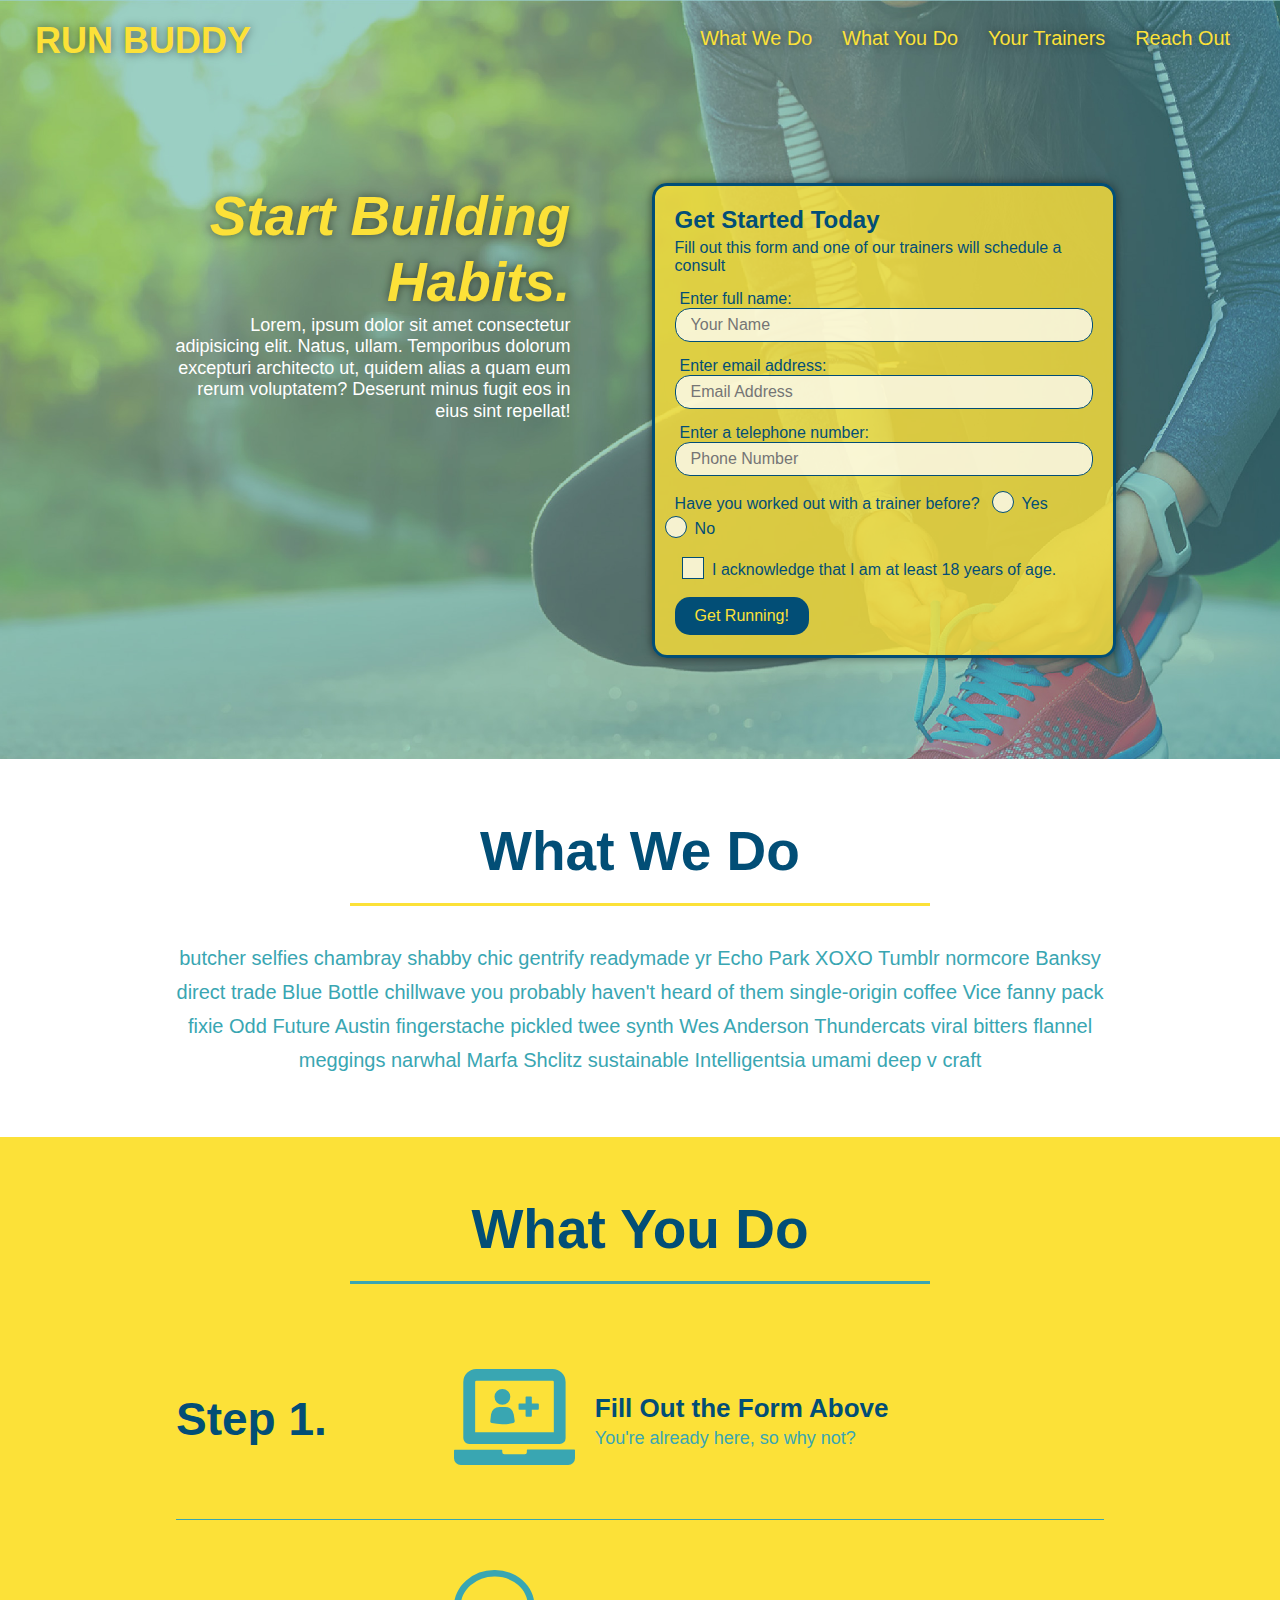
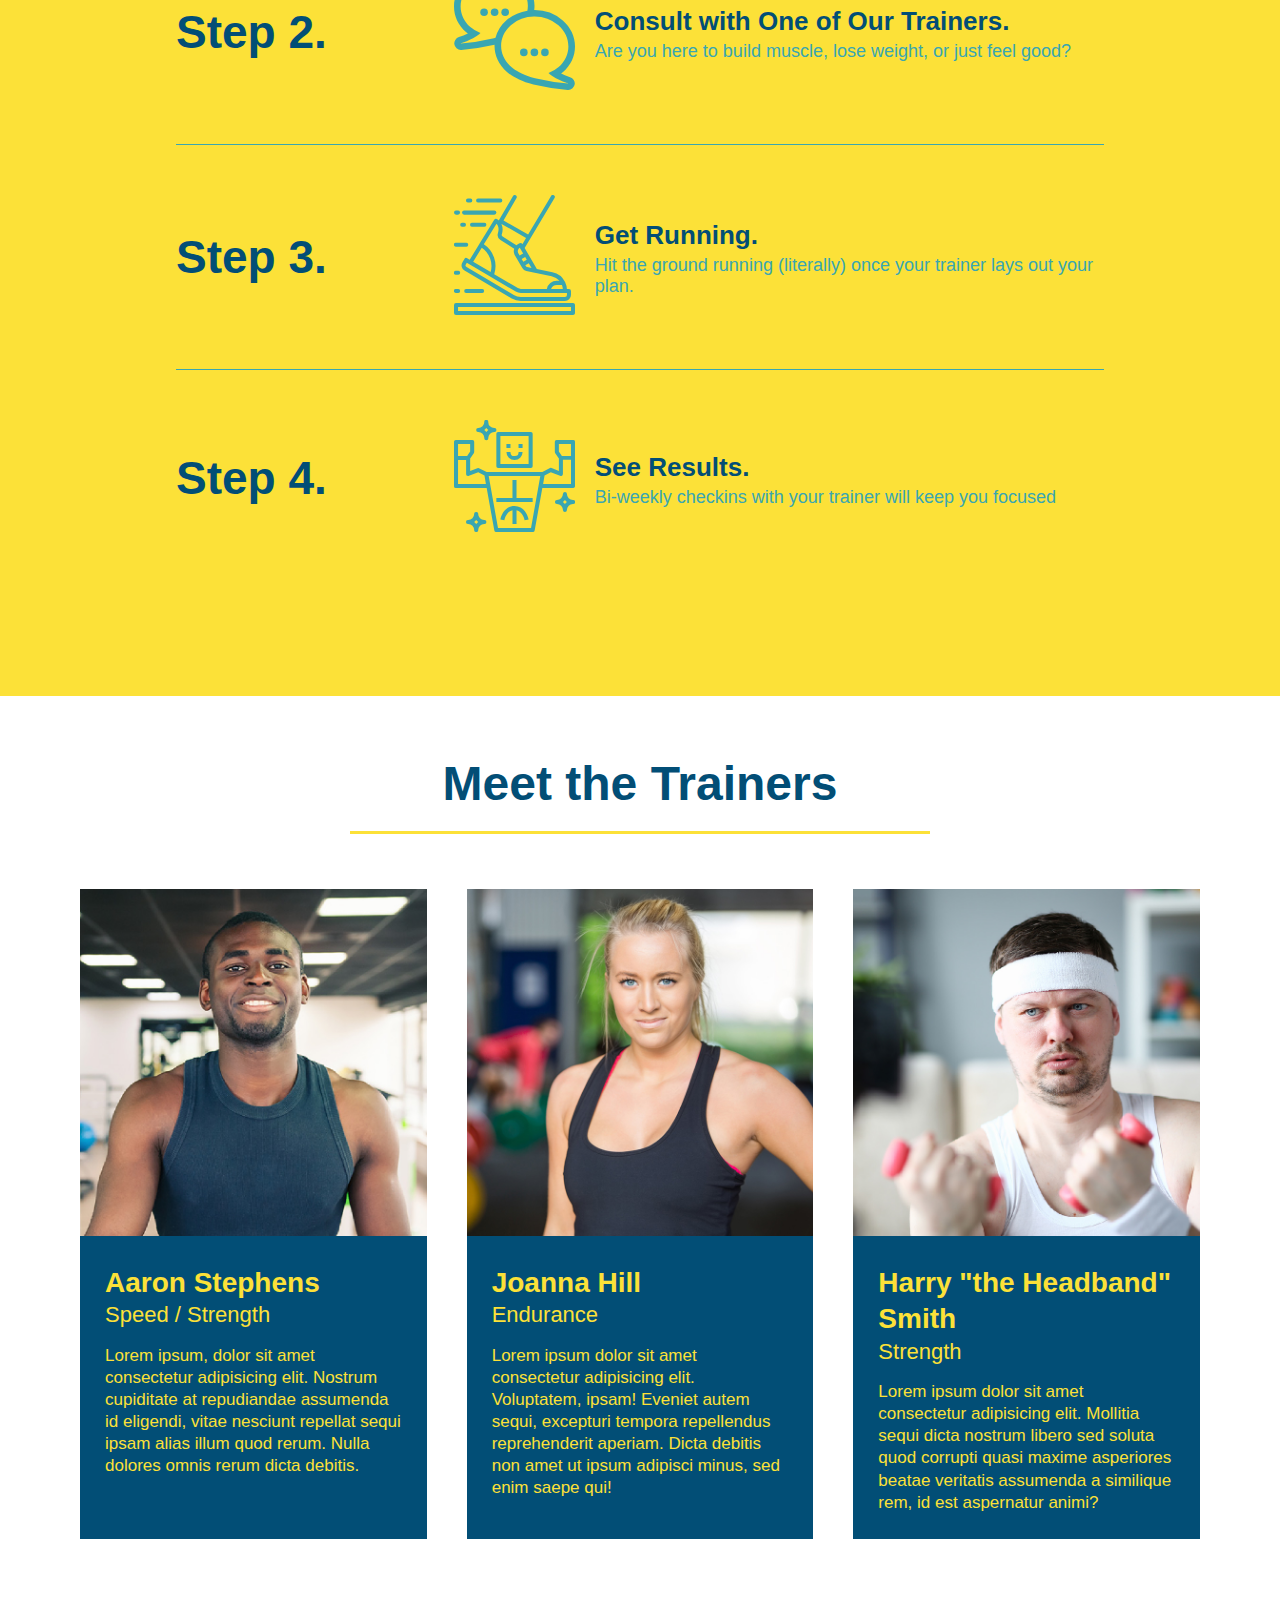
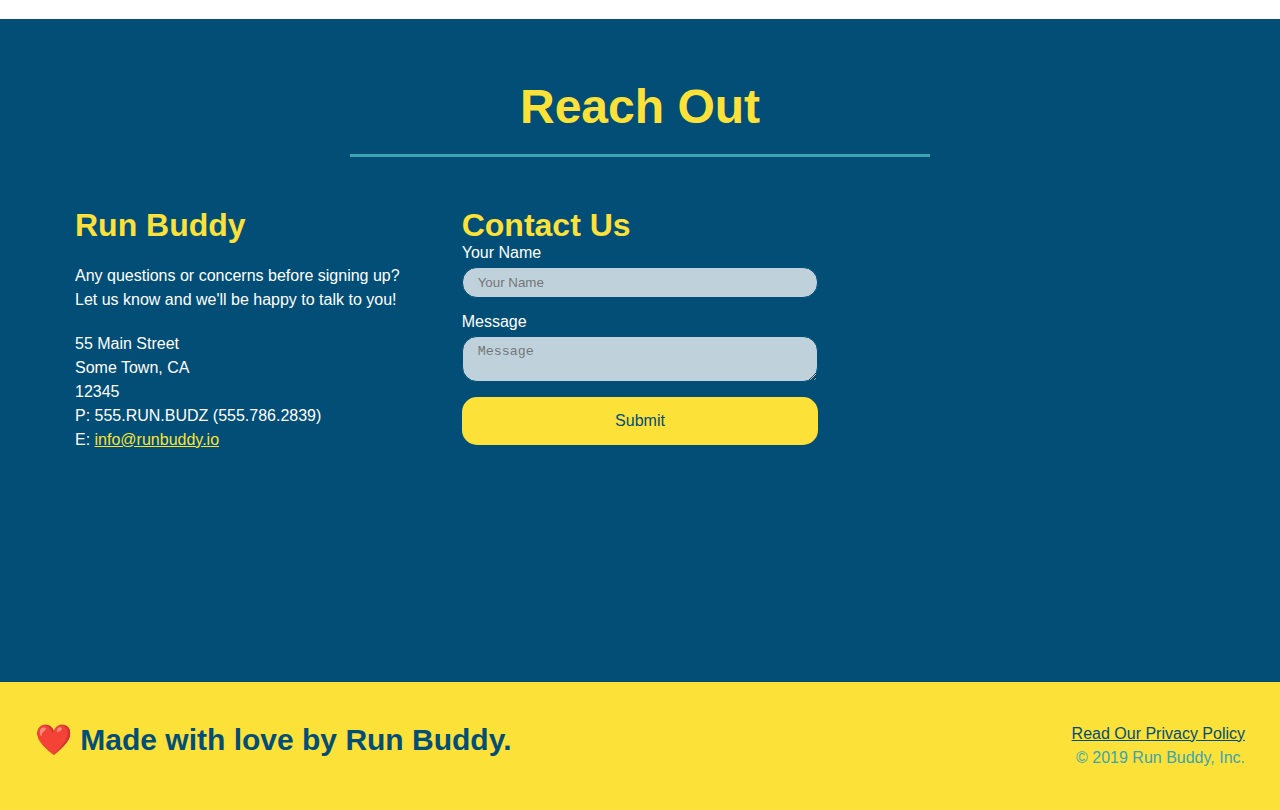
<file: index.html>
<!DOCTYPE html>
<html lang="e">
    <head>
        <meta charset="UTF-8" />
        <title>Run Buddy</title>
        <link rel="stylesheet" href="./assets/css/style.css" />
        <meta name="viewport" content="width=device-width, initial-scale=1.0" />
        
    </head>
    <body>

     <!-- navigation-->
      <header>
        <h1>
            <a href="/">RUN BUDDY</a>
        </h1>
        
        <nav><!-- Unordered list element -->
        <ul>
            <!-- List item element -->
            <li><!-- Anchor element -->
                <a href="#what-we-do">What We Do</a>
            </li>
            <li>
                <a href="#what-you-do">What You Do</a>
            </li>
            <li>
                <a href="#your-trainers">Your Trainers</a>
            </li>
            <li>
                <a href="#reach-out">Reach Out</a>
            </li>

        </ul>
        </nav>
      </header>     

      <!-- hero/jumbotron -->
       <section class="hero"> 
           <div class="hero-cta">
               <h2>Start Building Habits.</h2>
               <p>
                   Lorem, ipsum dolor sit amet consectetur adipisicing elit. Natus, ullam. Temporibus dolorum excepturi architecto ut, quidem alias a quam eum rerum voluptatem? Deserunt minus fugit eos in eius sint repellat!
               </p>
           </div> 
           <div class="hero-form">
               <h3>Get Started Today</h3>
               <p>Fill out this form and one of our trainers will schedule a consult</p>
             
            <!-- Add form element --> 
             <form>                 
                  <label for="name">Enter full name:</label>                
                  <input type="text" placeholder="Your Name" name="name" id="name" class="form-input" />
                  <label for="email">Enter email address:</label>
                  <input type="email" placeholder="Email Address" name="email" id="email" class="form-input" />
                  <label for="phone">Enter a telephone number:</label>
                  <input type="tel" placeholder="Phone Number" name="phone" id="phone" class="form-input" />   
                
                 <p>
                     Have you worked out with a trainer before?
                     <span class="radio-wrapper">
                      <input type="radio" name="trainer-confirm" id="trainer-yes" />
                      <label for="trainer-yes">Yes</label>
                     </span>
                     <span class="radio-wrapper">
                      <input type="radio" name="trainer-confirm" id="trainer-no" />
                      <label for="trainer-no">No</label>
                     </span>  
                 </p>
                 <p>
                    <span class="checkbox-wrapper">
                     <input type="checkbox" name="age-confirm" id="checkbox" />
                     <label for="checkbox">I acknowledge that I am at least 18 years of age.</label>
                    </span> 
                </p>

                 <button type="submit">
                     Get Running!   
                 </button>
             </form> 
           </div>         
       </section>
       <!-- end hero -->

       <!-- "what we do" section -->
        <section id="what-we-do" class="intro">
          <div class="flex-row">
            <h2 class="section-title primary-border">
                What We Do
            </h2>
          </div>
            <div class="flex-row">
             <p>
                butcher selfies chambray shabby chic gentrify readymade yr Echo Park XOXO Tumblr normcore Banksy direct trade Blue Bottle chillwave you probably haven't heard of them single-origin coffee Vice fanny pack fixie Odd Future Austin fingerstache pickled twee synth Wes Anderson Thundercats viral bitters flannel meggings narwhal Marfa Shclitz sustainable Intelligentsia umami deep v craft
             </p>
            </div>
          </div>
        </section>
        
        <!-- "what you do" section-->
        <section id="what-you-do" class="steps">
         <div class="flex-row">
           <h2 class="section-title secondary-border">
               What You Do
            </h2>
         </div>

           <div class="step">
            <h3>Step 1.</h3>
            <div class="step-info">
              <div class="step-img">  
               <!-- insert this img element-->
               <img src="./assets/images/step-1.svg" alt="" />
              </div>
              <div class="step-text">
               <h4>Fill Out the Form Above</h4>
               <p>You're already here, so why not?</p> 
              </div>              
           </div>
          </div>
         </div>

           <div class="step">
            <h3>Step 2.</h3>
            <div class="step-info">
              <div class="step-img">
               <!-- insert this img element-->
               <img src="./assets/images/step-2.svg" alt="" />
              </div>
               <div class="step-text">
                <h4>Consult with One of Our Trainers.</h4>
               <p>Are you here to build muscle, lose weight, or just feel good?</p>
               </div>
             </div>
           </div>
          </div>

           <div class="step">
             <h3>Step 3.</h3>
              <div class="step-info">
               <div class="step-img">
                 <!-- insert this img element-->
                 <img src="./assets/images/step-3.svg" alt="" />
              </div>
               <div class="step-text">
               <h4>Get Running.</h4>
               <p>Hit the ground running (literally) once your trainer lays out your plan.</p>  
              </div>
             </div>              
           </div>
          </div> 

           <div class="step">
              <h3>Step 4.</h3>
               <div class="step-info">
                <div class="step-img">
               <!-- insert this img element-->
               <img src="./assets/images/step-4.svg" alt="" />
               </div>
              <div class="step-text">
               <h4>See Results.</h4>
               <p>Bi-weekly checkins with your trainer will keep you focused</p>
            </div>
           </div>
          </div>
         </div> 
        </section>

       <!-- "meet the trainers" -->
        <section id="your-trainers">
           <h2 class="section-title primary-border">
               Meet the Trainers
           </h2>
            <div class="trainers">
             <article class="trainer">
                 <img src="./assets/images/trainer-1.jpg" alt="Aaron Stephens in his workout clothes, ready to pump iron" />
                 <div class="trainer-bio">
                     <h3 class="trainer-name">Aaron Stephens</h3>
                     <h4 class="trainer-role">Speed / Strength</h4>
                     <p>
                         Lorem ipsum, dolor sit amet consectetur adipisicing elit. Nostrum cupiditate at repudiandae assumenda id eligendi, vitae nesciunt repellat sequi ipsam alias illum quod rerum. Nulla dolores omnis rerum dicta debitis.
                     </p>
                 </div>
             </article>

             <!-- second trainer bio -->
             <article class="trainer">
                <img src="./assets/images/trainer-2.jpg" alt="Joanna Gill cooling off after a workout" />
                 <div class="trainer-bio">
                     <h3 class="trainer-name">Joanna Hill</h3>
                     <h4 class="trainer-role">Endurance</h4>
                     <p>
                         Lorem ipsum dolor sit amet consectetur adipisicing elit. Voluptatem, ipsam! Eveniet autem sequi, excepturi tempora repellendus reprehenderit aperiam. Dicta debitis non amet ut ipsum adipisci minus, sed enim saepe qui!
                     </p>   
                 </div>                 
             </article>

             <!-- third trainer bio -->
             <article class="trainer">
                <img src="./assets/images/trainer-3.jpg" alt="Harry Smith wearing a headband and lifting comically small pink weights" />
                 <div class="trainer-bio">
                    <h3 class="trainer-name">Harry "the Headband" Smith</h3>
                    <h4 class="trainer-role">Strength</h4>
                    <p>
                        Lorem ipsum dolor sit amet consectetur adipisicing elit. Mollitia sequi dicta nostrum libero sed soluta quod corrupti quasi maxime asperiores beatae veritatis assumenda a similique rem, id est aspernatur animi?
                    </p>
                </div>
             </article>
            </div>  
        </section>

       <!-- "reach out" -->
        <section id="reach-out" class="contact">
            <h2 class="section-title secondary-border">Reach Out</h2>
               <div class="contact-info">
                <div>
                    <h3>Run Buddy</h3>
                    <p>
                        Any questions or concerns before signing up?
                        <br/>
                        Let us know and we'll be happy to talk to you!
                    </p>
                    <address>
                        55 Main Street <br/>
                        Some Town, CA <br/>
                        12345 <br/>
                        P: 555.RUN.BUDZ (555.786.2839) <br/>
                        E: <a href="mailto:info@runbuddy.io">info@runbuddy.io</a>
                    </address>
                </div>              
                
                <div class="contact-form">
                    <h3>Contact Us</h3>
                    <form>
                        <label for="contact-name">Your Name</label>
                        <input type="text" id="contact-name" placeholder="Your Name" />

                        <label for="contact-message">Message</label>
                        <textarea id="contact-message" placeholder="Message"></textarea>

                        <button type="submit">Submit</button>
                    </form>
                </div>
                
                <iframe src="https://www.google.com/maps/embed?pb=!1m18!1m12!1m3!1d3021.7468909088457!2d-73.91111948473075!3d40.76759137932577!2m3!1f0!2f0!3f0!3m2!1i1024!2i768!4f13.1!3m3!1m2!1s0x89c25f6bb100bdad%3A0xfbd61c9137f8cbe3!2s24-36%2043rd%20St%2C%20Queens%2C%20NY%2011103!5e0!3m2!1sen!2sus!4v1639061188449!5m2!1sen!2sus" 
                width="400"
                height="400" 
                style="border:0;" 
                allowfullscreen="" 
                loading="lazy">
                </iframe>  
                
               </div>
        </section>

       <!-- footer -->
        <footer>
            <h2>❤️ Made with love by Run Buddy.</h2>
            <div>
                <a href="./privacy-policy.html">Read Our Privacy Policy</a><br />
                &copy; 2019 Run Buddy, Inc.
            </div>
        </footer>
 
    </body>
</html>
</file>
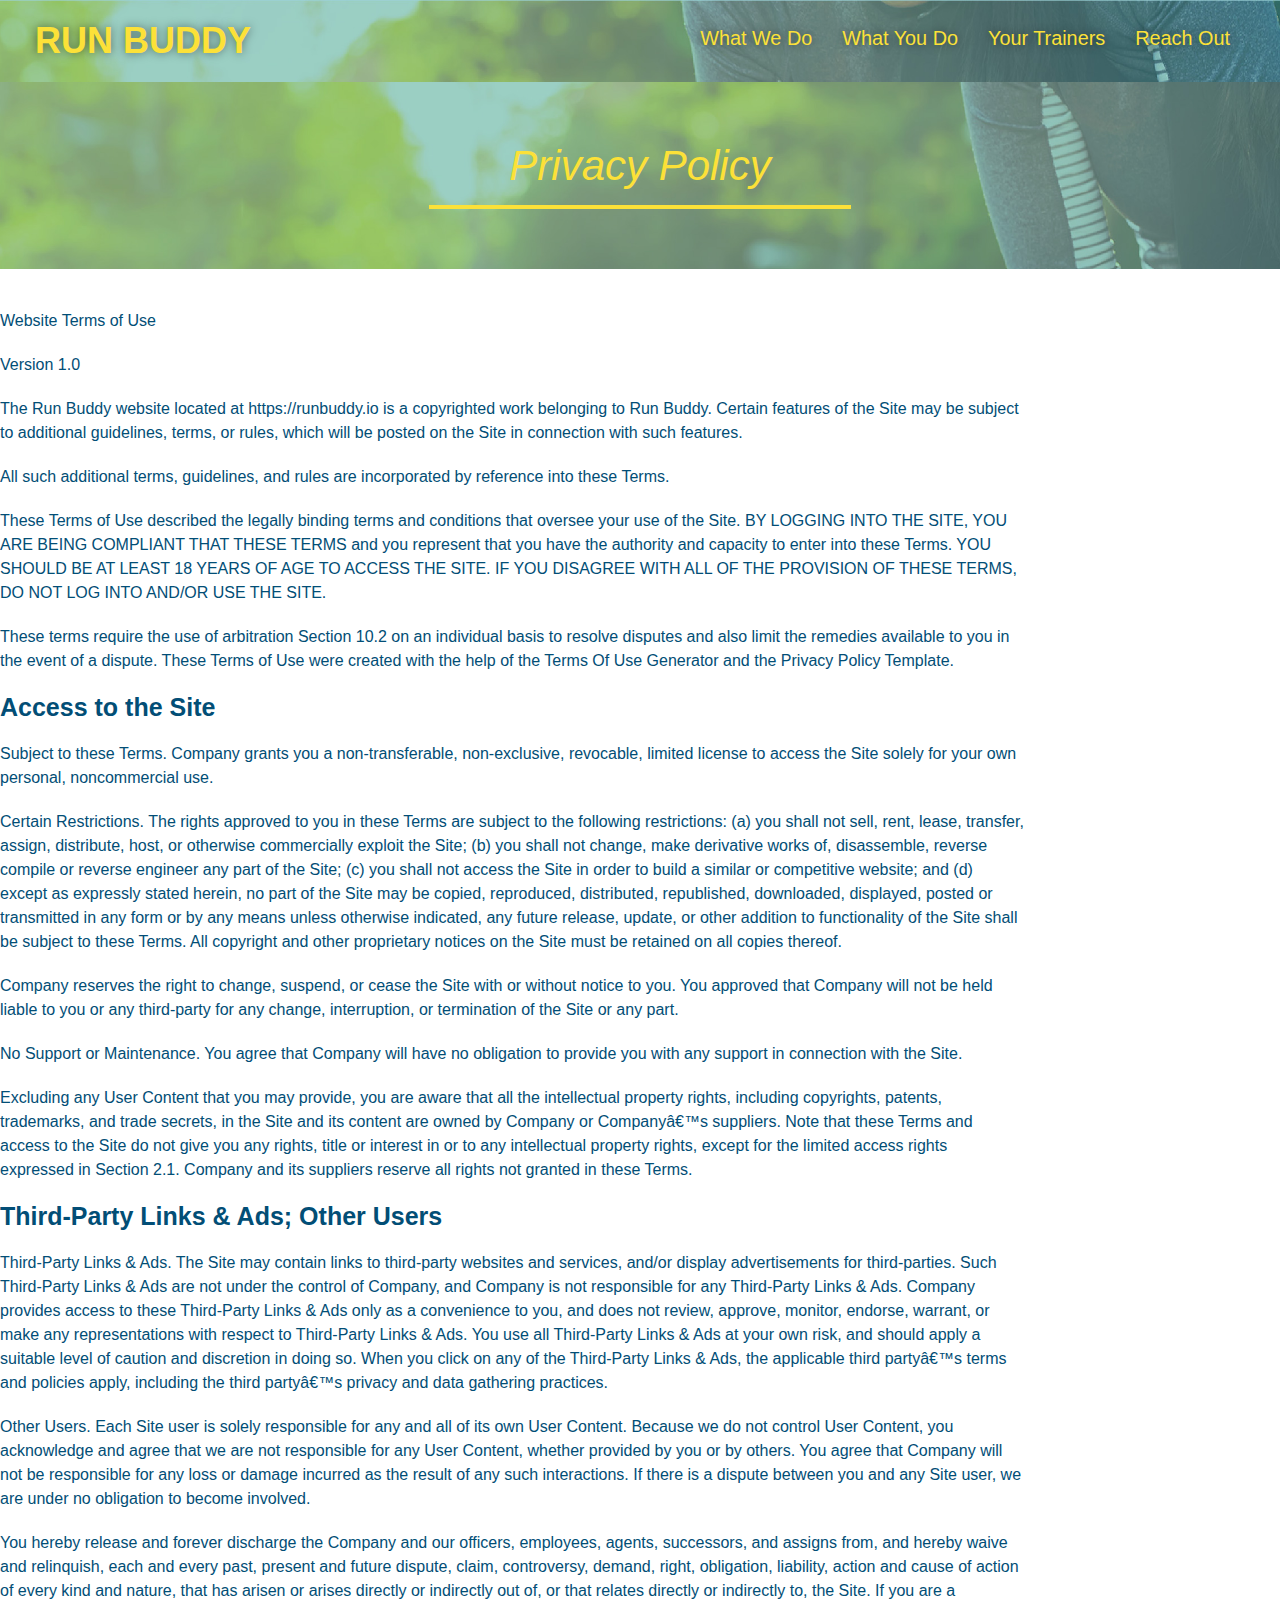
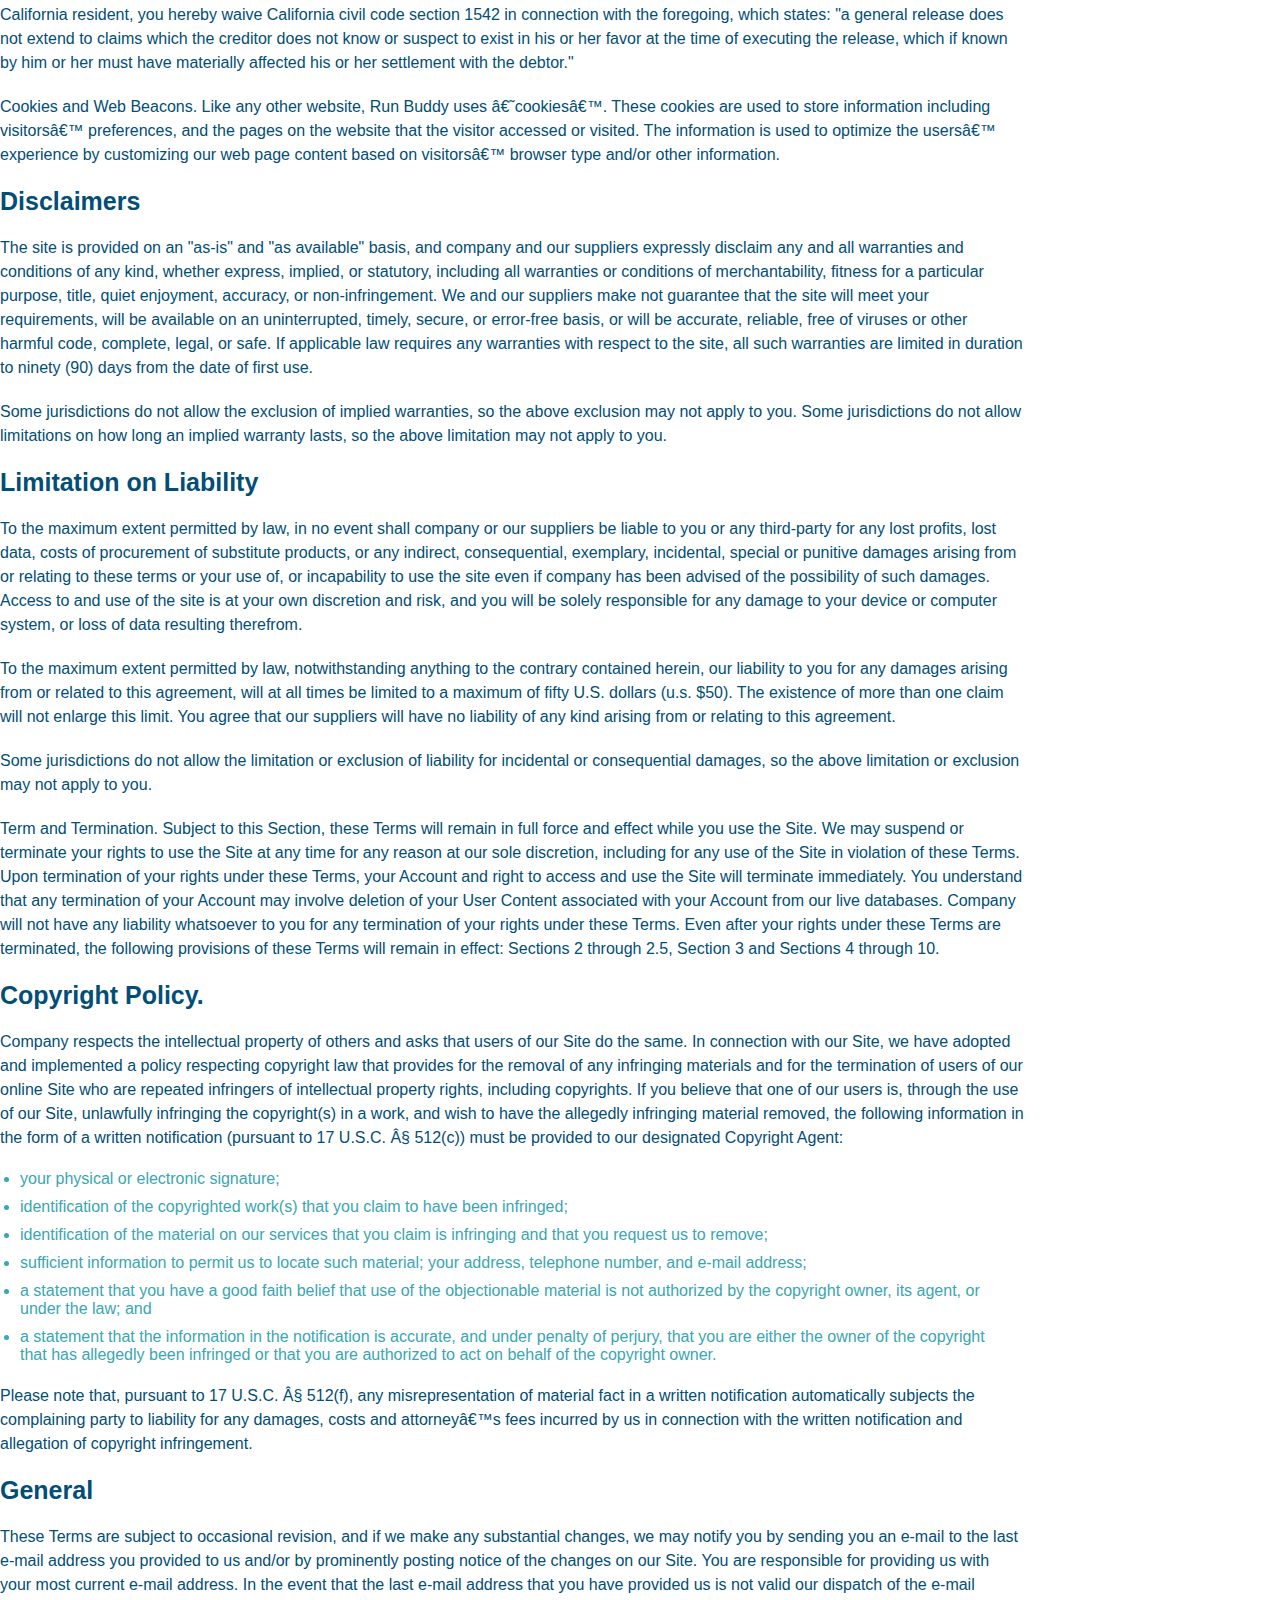
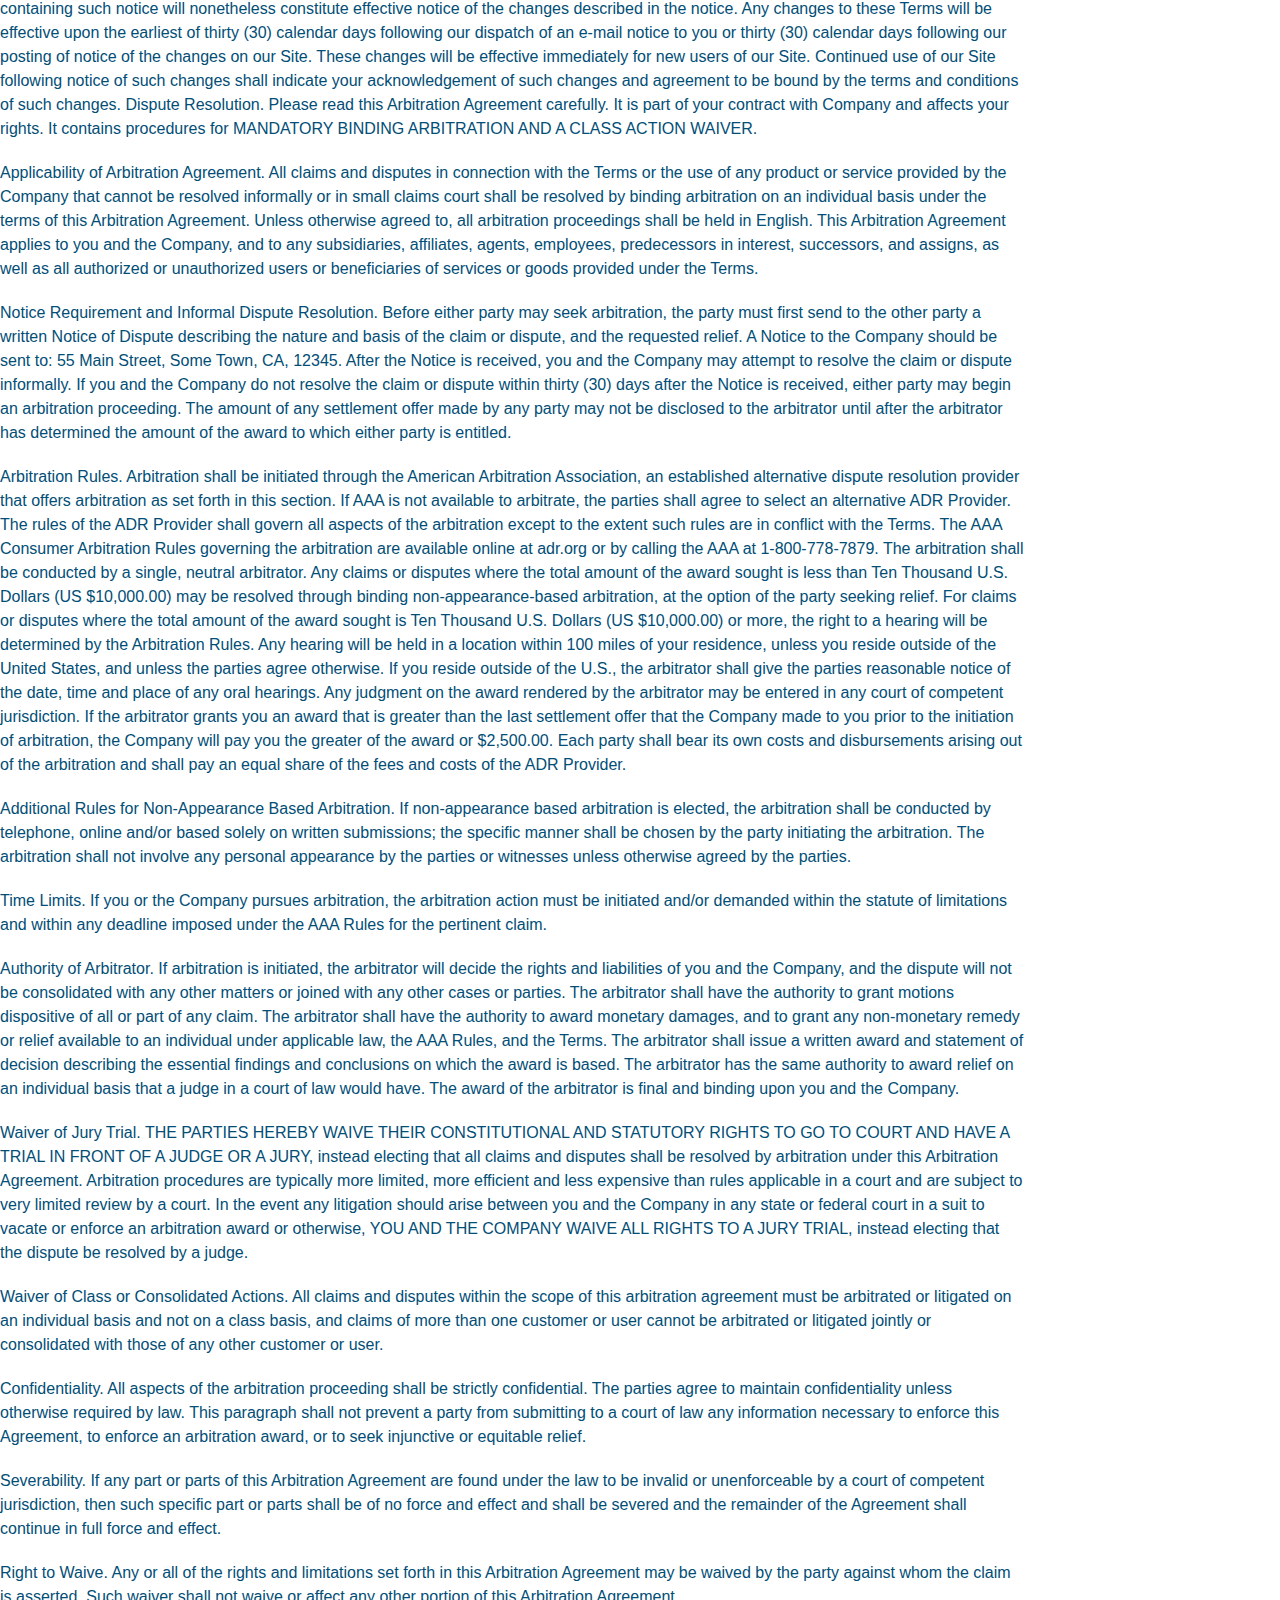
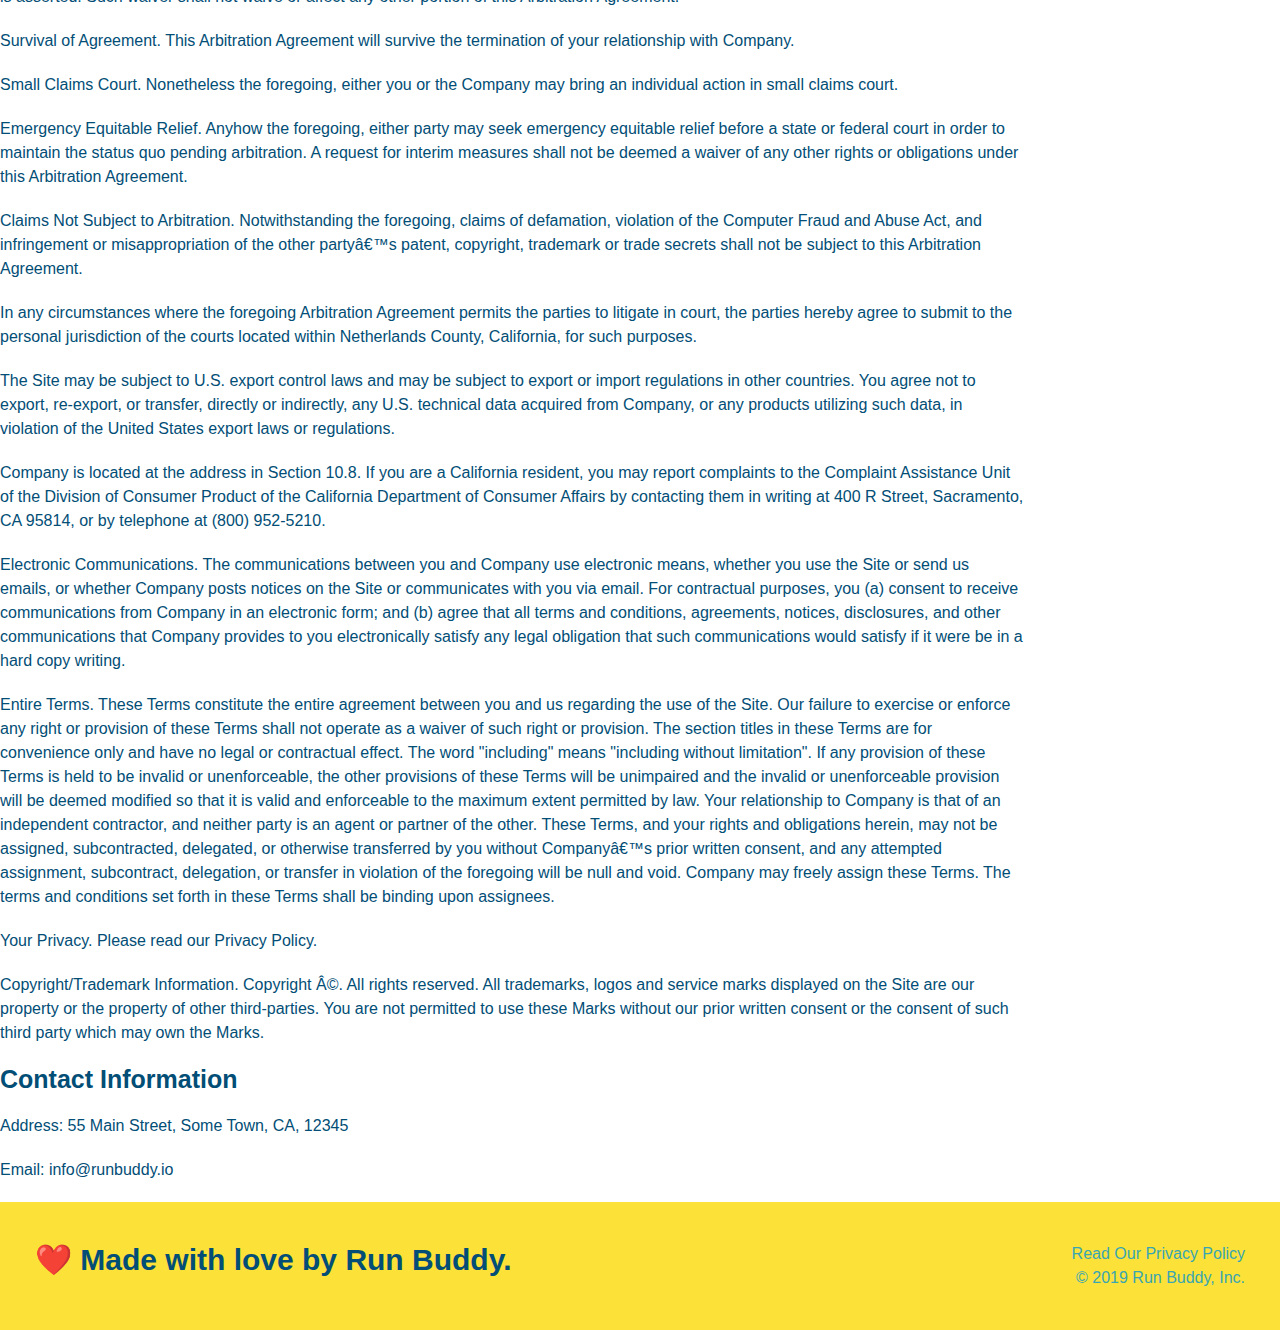
<file: privacy-policy.html>
<!DOCTYPE html>
<html>
    <head>
        <meta charset="UTF-8" />
        <title>Privacy Policy - Run Buddy</title>
        <link rel="stylesheet" href="./assets/css/style.css" />
        <link rel="stylesheet" href="./assets/css/secondary-styles.css" />
        <meta name="viewport" content="width=device-width, initial-scale=1.0" />
    </head>
    <body>

        <header>
            <h1>
                <a href="/">RUN BUDDY</a>
            </h1>
            
            <nav><!-- Unordered list element -->
            <ul>
                <!-- List item element -->
                <li><!-- Anchor element -->
                    <a href="./index.html#what-we-do">What We Do</a>
                </li>
                <li>
                    <a href="./index.html#what-you-do">What You Do</a>
                </li>
                <li>
                    <a href="./index.html#your-trainers">Your Trainers</a>
                </li>
                <li>
                    <a href="./index.html#reach-out">Reach Out</a>
                </li>
    
            </ul>
            </nav>
          </header>

          <section class="hero">
            <h2 class="page-title">
                Privacy Policy
            </h2>
          </section>
        
    <article class="secondary-content">
              
      <p>
        Website Terms of Use
      </p>

      <p>
        Version 1.0
      </p>

      <p>
        The Run Buddy website located at https://runbuddy.io is a copyrighted work belonging to Run Buddy. Certain
        features of the Site may be subject to additional guidelines, terms, or rules, which will be posted on the Site
        in connection with such features.
      </p>

      <p>
        All such additional terms, guidelines, and rules are incorporated by reference into these Terms.
      </p>

      <p>
        These Terms of Use described the legally binding terms and conditions that oversee your use of the Site. BY
        LOGGING INTO THE SITE, YOU ARE BEING COMPLIANT THAT THESE TERMS and you represent that you have the authority
        and capacity to enter into these Terms. YOU SHOULD BE AT LEAST 18 YEARS OF AGE TO ACCESS THE SITE. IF YOU
        DISAGREE WITH ALL OF THE PROVISION OF THESE TERMS, DO NOT LOG INTO AND/OR USE THE SITE.
      </p>

      <p>
        These terms require the use of arbitration Section 10.2 on an individual basis to resolve disputes and also
        limit the remedies available to you in the event of a dispute. These Terms of Use were created with the help of
        the Terms Of Use Generator and the Privacy Policy Template.
      </p>

      <h3>
        Access to the Site
      </h3>

      <p>
        Subject to these Terms. Company grants you a non-transferable, non-exclusive, revocable, limited license to
        access the Site solely for your own personal, noncommercial use.
      </p>

      <p>
        Certain Restrictions. The rights approved to you in these Terms are subject to the following restrictions: (a)
        you shall not sell, rent, lease, transfer, assign, distribute, host, or otherwise commercially exploit the Site;
        (b) you shall not change, make derivative works of, disassemble, reverse compile or reverse engineer any part of
        the Site; (c) you shall not access the Site in order to build a similar or competitive website; and (d) except
        as expressly stated herein, no part of the Site may be copied, reproduced, distributed, republished, downloaded,
        displayed, posted or transmitted in any form or by any means unless otherwise indicated, any future release,
        update, or other addition to functionality of the Site shall be subject to these Terms. All copyright and other
        proprietary notices on the Site must be retained on all copies thereof.
      </p>

      <p>
        Company reserves the right to change, suspend, or cease the Site with or without notice to you. You approved
        that Company will not be held liable to you or any third-party for any change, interruption, or termination of
        the Site or any part.
      </p>

      <p>
        No Support or Maintenance. You agree that Company will have no obligation to provide you with any support in
        connection with the Site.
      </p>

      <p>
        Excluding any User Content that you may provide, you are aware that all the intellectual property rights,
        including copyrights, patents, trademarks, and trade secrets, in the Site and its content are owned by Company
        or Companyâ€™s suppliers. Note that these Terms and access to the Site do not give you any rights, title or
        interest in or to any intellectual property rights, except for the limited access rights expressed in Section
        2.1. Company and its suppliers reserve all rights not granted in these Terms.
      </p>

      <h3>
        Third-Party Links & Ads; Other Users
      </h3>

      <p>
        Third-Party Links & Ads. The Site may contain links to third-party websites and services, and/or display
        advertisements for third-parties. Such Third-Party Links & Ads are not under the control of Company, and Company
        is not responsible for any Third-Party Links & Ads. Company provides access to these Third-Party Links & Ads
        only as a convenience to you, and does not review, approve, monitor, endorse, warrant, or make any
        representations with respect to Third-Party Links & Ads. You use all Third-Party Links & Ads at your own risk,
        and should apply a suitable level of caution and discretion in doing so. When you click on any of the
        Third-Party Links & Ads, the applicable third partyâ€™s terms and policies apply, including the third partyâ€™s
        privacy and data gathering practices.
      </p>

      <p>
        Other Users. Each Site user is solely responsible for any and all of its own User Content. Because we do not
        control User Content, you acknowledge and agree that we are not responsible for any User Content, whether
        provided by you or by others. You agree that Company will not be responsible for any loss or damage incurred as
        the result of any such interactions. If there is a dispute between you and any Site user, we are under no
        obligation to become involved.
      </p>

      <p>
        You hereby release and forever discharge the Company and our officers, employees, agents, successors, and
        assigns from, and hereby waive and relinquish, each and every past, present and future dispute, claim,
        controversy, demand, right, obligation, liability, action and cause of action of every kind and nature, that has
        arisen or arises directly or indirectly out of, or that relates directly or indirectly to, the Site. If you are
        a California resident, you hereby waive California civil code section 1542 in connection with the foregoing,
        which states: "a general release does not extend to claims which the creditor does not know or suspect to exist
        in his or her favor at the time of executing the release, which if known by him or her must have materially
        affected his or her settlement with the debtor."
      </p>

      <p>
        Cookies and Web Beacons. Like any other website, Run Buddy uses â€˜cookiesâ€™. These cookies are used to store
        information including visitorsâ€™ preferences, and the pages on the website that the visitor accessed or visited.
        The information is used to optimize the usersâ€™ experience by customizing our web page content based on visitorsâ€™
        browser type and/or other information.
      </p>

      <h3>
        Disclaimers
      </h3>

      <p>
        The site is provided on an "as-is" and "as available" basis, and company and our suppliers expressly disclaim
        any and all warranties and conditions of any kind, whether express, implied, or statutory, including all
        warranties or conditions of merchantability, fitness for a particular purpose, title, quiet enjoyment, accuracy,
        or non-infringement. We and our suppliers make not guarantee that the site will meet your requirements, will be
        available on an uninterrupted, timely, secure, or error-free basis, or will be accurate, reliable, free of
        viruses or other harmful code, complete, legal, or safe. If applicable law requires any warranties with respect
        to the site, all such warranties are limited in duration to ninety (90) days from the date of first use.
      </p>

      <p>
        Some jurisdictions do not allow the exclusion of implied warranties, so the above exclusion may not apply to
        you. Some jurisdictions do not allow limitations on how long an implied warranty lasts, so the above limitation
        may not apply to you.
      </p>

      <h3>
        Limitation on Liability
      </h3>

      <p>
        To the maximum extent permitted by law, in no event shall company or our suppliers be liable to you or any
        third-party for any lost profits, lost data, costs of procurement of substitute products, or any indirect,
        consequential, exemplary, incidental, special or punitive damages arising from or relating to these terms or
        your use of, or incapability to use the site even if company has been advised of the possibility of such
        damages. Access to and use of the site is at your own discretion and risk, and you will be solely responsible
        for any damage to your device or computer system, or loss of data resulting therefrom.
      </p>

      <p>
        To the maximum extent permitted by law, notwithstanding anything to the contrary contained herein, our liability
        to you for any damages arising from or related to this agreement, will at all times be limited to a maximum of
        fifty U.S. dollars (u.s. $50). The existence of more than one claim will not enlarge this limit. You agree that
        our suppliers will have no liability of any kind arising from or relating to this agreement.
      </p>

      <p>
        Some jurisdictions do not allow the limitation or exclusion of liability for incidental or consequential
        damages, so the above limitation or exclusion may not apply to you.
      </p>

      <p>
        Term and Termination. Subject to this Section, these Terms will remain in full force and effect while you use
        the Site. We may suspend or terminate your rights to use the Site at any time for any reason at our sole
        discretion, including for any use of the Site in violation of these Terms. Upon termination of your rights under
        these Terms, your Account and right to access and use the Site will terminate immediately. You understand that
        any termination of your Account may involve deletion of your User Content associated with your Account from our
        live databases. Company will not have any liability whatsoever to you for any termination of your rights under
        these Terms. Even after your rights under these Terms are terminated, the following provisions of these Terms
        will remain in effect: Sections 2 through 2.5, Section 3 and Sections 4 through 10.
      </p>

      <h3>
        Copyright Policy.
      </h3>

      <p>
        Company respects the intellectual property of others and asks that users of our Site do the same. In connection
        with our Site, we have adopted and implemented a policy respecting copyright law that provides for the removal
        of any infringing materials and for the termination of users of our online Site who are repeated infringers of
        intellectual property rights, including copyrights. If you believe that one of our users is, through the use of
        our Site, unlawfully infringing the copyright(s) in a work, and wish to have the allegedly infringing material
        removed, the following information in the form of a written notification (pursuant to 17 U.S.C. Â§ 512(c)) must
        be provided to our designated Copyright Agent:
      </p>

      <ul>
        <li>
          your physical or electronic signature;
        </li>
        <li>
          identification of the copyrighted work(s) that you claim to have been infringed;
        </li>
        <li>
          identification of the material on our services that you claim is infringing and that you request us to remove;
        </li>
        <li>
          sufficient information to permit us to locate such material; your address, telephone number, and e-mail
          address;
        </li>
        <li>
          a statement that you have a good faith belief that use of the objectionable material is not authorized by the
          copyright owner, its agent, or under the law; and
        </li>
        <li>
          a statement that the information in the notification is accurate, and under penalty of perjury, that you are
          either the owner of the copyright that has allegedly been infringed or that you are authorized to act on
          behalf of the copyright owner.
        </li>
      </ul>

      <p>
        Please note that, pursuant to 17 U.S.C. Â§ 512(f), any misrepresentation of material fact in a written
        notification automatically subjects the complaining party to liability for any damages, costs and attorneyâ€™s
        fees incurred by us in connection with the written notification and allegation of copyright infringement.
      </p>

      <h3>
        General
      </h3>

      <p>
        These Terms are subject to occasional revision, and if we make any substantial changes, we may notify you by
        sending you an e-mail to the last e-mail address you provided to us and/or by prominently posting notice of the
        changes on our Site. You are responsible for providing us with your most current e-mail address. In the event
        that the last e-mail address that you have provided us is not valid our dispatch of the e-mail containing such
        notice will nonetheless constitute effective notice of the changes described in the notice. Any changes to these
        Terms will be effective upon the earliest of thirty (30) calendar days following our dispatch of an e-mail
        notice to you or thirty (30) calendar days following our posting of notice of the changes on our Site. These
        changes will be effective immediately for new users of our Site. Continued use of our Site following notice of
        such changes shall indicate your acknowledgement of such changes and agreement to be bound by the terms and
        conditions of such changes. Dispute Resolution. Please read this Arbitration Agreement carefully. It is part of
        your contract with Company and affects your rights. It contains procedures for MANDATORY BINDING ARBITRATION AND
        A CLASS ACTION WAIVER.
      </p>

      <p>
        Applicability of Arbitration Agreement. All claims and disputes in connection with the Terms or the use of any
        product or service provided by the Company that cannot be resolved informally or in small claims court shall be
        resolved by binding arbitration on an individual basis under the terms of this Arbitration Agreement. Unless
        otherwise agreed to, all arbitration proceedings shall be held in English. This Arbitration Agreement applies to
        you and the Company, and to any subsidiaries, affiliates, agents, employees, predecessors in interest,
        successors, and assigns, as well as all authorized or unauthorized users or beneficiaries of services or goods
        provided under the Terms.
      </p>

      <p>
        Notice Requirement and Informal Dispute Resolution. Before either party may seek arbitration, the party must
        first send to the other party a written Notice of Dispute describing the nature and basis of the claim or
        dispute, and the requested relief. A Notice to the Company should be sent to: 55 Main Street, Some Town, CA,
        12345. After the Notice is received, you and the Company may attempt to resolve the claim or dispute informally.
        If you and the Company do not resolve the claim or dispute within thirty (30) days after the Notice is received,
        either party may begin an arbitration proceeding. The amount of any settlement offer made by any party may not
        be disclosed to the arbitrator until after the arbitrator has determined the amount of the award to which either
        party is entitled.
      </p>

      <p>
        Arbitration Rules. Arbitration shall be initiated through the American Arbitration Association, an established
        alternative dispute resolution provider that offers arbitration as set forth in this section. If AAA is not
        available to arbitrate, the parties shall agree to select an alternative ADR Provider. The rules of the ADR
        Provider shall govern all aspects of the arbitration except to the extent such rules are in conflict with the
        Terms. The AAA Consumer Arbitration Rules governing the arbitration are available online at adr.org or by
        calling the AAA at 1-800-778-7879. The arbitration shall be conducted by a single, neutral arbitrator. Any
        claims or disputes where the total amount of the award sought is less than Ten Thousand U.S. Dollars (US
        $10,000.00) may be resolved through binding non-appearance-based arbitration, at the option of the party seeking
        relief. For claims or disputes where the total amount of the award sought is Ten Thousand U.S. Dollars (US
        $10,000.00) or more, the right to a hearing will be determined by the Arbitration Rules. Any hearing will be
        held in a location within 100 miles of your residence, unless you reside outside of the United States, and
        unless the parties agree otherwise. If you reside outside of the U.S., the arbitrator shall give the parties
        reasonable notice of the date, time and place of any oral hearings. Any judgment on the award rendered by the
        arbitrator may be entered in any court of competent jurisdiction. If the arbitrator grants you an award that is
        greater than the last settlement offer that the Company made to you prior to the initiation of arbitration, the
        Company will pay you the greater of the award or $2,500.00. Each party shall bear its own costs and
        disbursements arising out of the arbitration and shall pay an equal share of the fees and costs of the ADR
        Provider.
      </p>

      <p>
        Additional Rules for Non-Appearance Based Arbitration. If non-appearance based arbitration is elected, the
        arbitration shall be conducted by telephone, online and/or based solely on written submissions; the specific
        manner shall be chosen by the party initiating the arbitration. The arbitration shall not involve any personal
        appearance by the parties or witnesses unless otherwise agreed by the parties.
      </p>

      <p>
        Time Limits. If you or the Company pursues arbitration, the arbitration action must be initiated and/or demanded
        within the statute of limitations and within any deadline imposed under the AAA Rules for the pertinent claim.
      </p>

      <p>
        Authority of Arbitrator. If arbitration is initiated, the arbitrator will decide the rights and liabilities of
        you and the Company, and the dispute will not be consolidated with any other matters or joined with any other
        cases or parties. The arbitrator shall have the authority to grant motions dispositive of all or part of any
        claim. The arbitrator shall have the authority to award monetary damages, and to grant any non-monetary remedy
        or relief available to an individual under applicable law, the AAA Rules, and the Terms. The arbitrator shall
        issue a written award and statement of decision describing the essential findings and conclusions on which the
        award is based. The arbitrator has the same authority to award relief on an individual basis that a judge in a
        court of law would have. The award of the arbitrator is final and binding upon you and the Company.
      </p>

      <p>
        Waiver of Jury Trial. THE PARTIES HEREBY WAIVE THEIR CONSTITUTIONAL AND STATUTORY RIGHTS TO GO TO COURT AND HAVE
        A TRIAL IN FRONT OF A JUDGE OR A JURY, instead electing that all claims and disputes shall be resolved by
        arbitration under this Arbitration Agreement. Arbitration procedures are typically more limited, more efficient
        and less expensive than rules applicable in a court and are subject to very limited review by a court. In the
        event any litigation should arise between you and the Company in any state or federal court in a suit to vacate
        or enforce an arbitration award or otherwise, YOU AND THE COMPANY WAIVE ALL RIGHTS TO A JURY TRIAL, instead
        electing that the dispute be resolved by a judge.
      </p>

      <p>
        Waiver of Class or Consolidated Actions. All claims and disputes within the scope of this arbitration agreement
        must be arbitrated or litigated on an individual basis and not on a class basis, and claims of more than one
        customer or user cannot be arbitrated or litigated jointly or consolidated with those of any other customer or
        user.
      </p>

      <p>
        Confidentiality. All aspects of the arbitration proceeding shall be strictly confidential. The parties agree to
        maintain confidentiality unless otherwise required by law. This paragraph shall not prevent a party from
        submitting to a court of law any information necessary to enforce this Agreement, to enforce an arbitration
        award, or to seek injunctive or equitable relief.
      </p>

      <p>
        Severability. If any part or parts of this Arbitration Agreement are found under the law to be invalid or
        unenforceable by a court of competent jurisdiction, then such specific part or parts shall be of no force and
        effect and shall be severed and the remainder of the Agreement shall continue in full force and effect.
      </p>

      <p>
        Right to Waive. Any or all of the rights and limitations set forth in this Arbitration Agreement may be waived
        by the party against whom the claim is asserted. Such waiver shall not waive or affect any other portion of this
        Arbitration Agreement.
      </p>

      <p>
        Survival of Agreement. This Arbitration Agreement will survive the termination of your relationship with
        Company.
      </p>

      <p>
        Small Claims Court. Nonetheless the foregoing, either you or the Company may bring an individual action in small
        claims court.
      </p>

      <p>
        Emergency Equitable Relief. Anyhow the foregoing, either party may seek emergency equitable relief before a
        state or federal court in order to maintain the status quo pending arbitration. A request for interim measures
        shall not be deemed a waiver of any other rights or obligations under this Arbitration Agreement.
      </p>

      <p>
        Claims Not Subject to Arbitration. Notwithstanding the foregoing, claims of defamation, violation of the
        Computer Fraud and Abuse Act, and infringement or misappropriation of the other partyâ€™s patent, copyright,
        trademark or trade secrets shall not be subject to this Arbitration Agreement.
      </p>

      <p>
        In any circumstances where the foregoing Arbitration Agreement permits the parties to litigate in court, the
        parties hereby agree to submit to the personal jurisdiction of the courts located within Netherlands County,
        California, for such purposes.
      </p>

      <p>
        The Site may be subject to U.S. export control laws and may be subject to export or import regulations in other
        countries. You agree not to export, re-export, or transfer, directly or indirectly, any U.S. technical data
        acquired from Company, or any products utilizing such data, in violation of the United States export laws or
        regulations.
      </p>

      <p>
        Company is located at the address in Section 10.8. If you are a California resident, you may report complaints
        to the Complaint Assistance Unit of the Division of Consumer Product of the California Department of Consumer
        Affairs by contacting them in writing at 400 R Street, Sacramento, CA 95814, or by telephone at (800) 952-5210.
      </p>

      <p>
        Electronic Communications. The communications between you and Company use electronic means, whether you use the
        Site or send us emails, or whether Company posts notices on the Site or communicates with you via email. For
        contractual purposes, you (a) consent to receive communications from Company in an electronic form; and (b)
        agree that all terms and conditions, agreements, notices, disclosures, and other communications that Company
        provides to you electronically satisfy any legal obligation that such communications would satisfy if it were be
        in a hard copy writing.
      </p>

      <p>
        Entire Terms. These Terms constitute the entire agreement between you and us regarding the use of the Site. Our
        failure to exercise or enforce any right or provision of these Terms shall not operate as a waiver of such right
        or provision. The section titles in these Terms are for convenience only and have no legal or contractual
        effect. The word "including" means "including without limitation". If any provision of these Terms is held to be
        invalid or unenforceable, the other provisions of these Terms will be unimpaired and the invalid or
        unenforceable provision will be deemed modified so that it is valid and enforceable to the maximum extent
        permitted by law. Your relationship to Company is that of an independent contractor, and neither party is an
        agent or partner of the other. These Terms, and your rights and obligations herein, may not be assigned,
        subcontracted, delegated, or otherwise transferred by you without Companyâ€™s prior written consent, and any
        attempted assignment, subcontract, delegation, or transfer in violation of the foregoing will be null and void.
        Company may freely assign these Terms. The terms and conditions set forth in these Terms shall be binding upon
        assignees.
      </p>

      <p>
        Your Privacy. Please read our Privacy Policy.
      </p>

      <p>
        Copyright/Trademark Information. Copyright Â©. All rights reserved. All trademarks, logos and service marks
        displayed on the Site are our property or the property of other third-parties. You are not permitted to use
        these Marks without our prior written consent or the consent of such third party which may own the Marks.
      </p>

      <h3>
        Contact Information
      </h3>

      <p>
        Address: 55 Main Street, Some Town, CA, 12345
      </p>

      <p>
        Email: info@runbuddy.io
      </p>


 </article>
          
          
          <footer>
            <h2>❤️ Made with love by Run Buddy.</h2>
            <div>
                Read Our Privacy Policy<br />
                &copy; 2019 Run Buddy, Inc.
            </div>
        </footer>
 

    </body>
</html>
</file>
<file: assets/css/style.css>
:root {
    --primary-color: #fce138;
    --secondary-color: #024e76;
    --tertiary-color: #39a6b2;
}
* {
    margin: 0;
    padding: 0; 
    box-sizing: border-box;
}

body {
    /* more on this crazy alphanumerical value in a minute! */
    color: #39a6b2;
    font-family: Helvetica, Arial, sans-serif;
    }

    /* apply styles to <header> */
    /* <header> is now sticky for pc browser */
    header {
        /* color of box */
        padding: 20px 35px;
        background-color: var(--tertiary-color);
        display: flex;  
        justify-content: space-between;
        flex-wrap: wrap;
        position: -webkit-sticky;
        position: sticky;
        top: 0;
        background-image: url("../images/hero-bg.jpg");
        background-size: cover;
        background-position: center;
        background-attachment: fixed;
        background-position: 80%;
        z-index: 9999;
    }

    header h1 {
        font-weight: bold;
        font-size: 36px;
        color: var(--primary-color);
        margin: 0;
        text-shadow: 0 0 10px rgba(0, 0, 0, 0.5);
    }

    header a {
        text-decoration: none;
        color: var(--primary-color);
    }

    header nav {
        margin: 7px 0;
    }

    header nav ul {
        display: flex;
        flex-wrap: wrap;
        justify-content: space-between;
        align-items: center;
        list-style: none;
    }

    header nav ul li a {
        padding: 10px 15px;
        font-weight: lighter;
        font-size: 1.55vw;
        text-shadow: 0 0 10px rgba(0, 0, 0, 0.5);
    }

    /* button hover color */
    header nav ul li a:hover {
        background: var(--primary-color);
        color: var(--secondary-color);
        border-radius: 15px;
        text-shadow: none;
    }
    /* button hover color end */

    header h1 {
        font-weight: bold;
        font-size: 36px;
        color: var(--primary-color);
        margin: 0;; 
    }
    
    footer {
        background: var(--primary-color);
        width: 100%;
        padding: 40px 35px;  
        display: flex;
        justify-content: space-between;
        flex-wrap: wrap;
    }

    footer h2 { 
        color: var(--secondary-color); 
        font-size: 30px; 
        margin: 0;
    }

    footer div {    
        line-height: 1.5;
        text-align: right;
    }
    
    footer a {
        color: var(--secondary-color);
    }

    section {
        padding: 60px;
    }

    /* Hero Style Start */
    .hero {
        background-image: url("../images/hero-bg.jpg");
        background-size: cover;
        background-position: center;
        display: flex;
        justify-content: center;
        flex-wrap: wrap; 
        align-items: flex-start;
        background-attachment: fixed;
        background-position: 80%;
    }
    
    .hero-form {
        border: 3px solid #024e76; 
        background-color: rgba(252, 225, 56, 0.8);
        padding: 20px;         
        color: var(--secondary-color);
        width: 40%;
        margin: 3.5%;
        box-shadow: 0 0 10px rgba(0, 0, 0, 0.5);
        border-radius: 15px;
    }   
    
    .hero-form h3 {
        font-size: 24px;
        margin: 0;
    }
    
    .hero-form p {
        margin: 5px 0 15px 0;
    }
    
    .form-input {
        border: 1px solid #024e76;
        display: block;
        padding: 7px 15px;
        font-size: 16px;
        color: var(--secondary-color);
        width: 100%;
        margin-bottom: 15px;
        border-radius: 15px;
        background-color: rgba(255, 255, 255, 0.75);
    }

    /* created new rule for focus state */
    .form-input:focus {
        background-color: rgba(255, 255, 255, 1);
        outline: none;
    }
    
    .hero-form label {
        margin: 0 5px;
    }   

    .hero-form button {
        color: var(--primary-color);
        background-color: var(--secondary-color);
        border: none;
        padding: 10px 20px;
        font-size: 16px;
        border-radius: 15px;
    }

    /* button hover color */
    .hero-form button:hover {
        background-color: var(--tertiary-color);
    }
    /* button hover color end */

    .hero-cta {
        width: 35%;
        text-align: right;
        margin: 3.5%;
        color: #fff;
        font-size: 18px;
        line-height: 1.2;        
    }

    .hero-cta h2 {
        font-style: italic;
        font-size: 55px;
        color: var(--primary-color);
        text-shadow: 0 0 10px rgba(0, 0, 0, 0.5);
    }

    /* Hero Style End */

    .intro h2 {
        font-size: 55px;
        color: var(--secondary-color);
        margin-bottom: 35px;
        padding: 0 100px 20px 100px;
        border-bottom: 3px solid;
        border-color: var(--primary-color);
        display: inline-block;
    }

    .intro p {
        line-height: 1.7;
        color: var(--tertiary-color);
        width: 80%;
        font-size: 20px;
        text-align: center;
        margin: 0 auto;
    }
    
    .steps {
        background: var(--primary-color);
    }

    .steps h2 {
        font-size: 55px;
        color: var(--secondary-color);
        margin-bottom: 35px;
        padding: 0 100px 20px 100px;
        border-bottom: 3px solid;
        border-color: var(--tertiary-color);
    }

    .section-title {
        font-size: 48px;
        color: var(--secondary-color);
        border-bottom: 3px solid;
        text-align: center;
        margin: 0 auto 35px auto;
        width: 50%;
        padding-bottom: 20px;
    }

    .primary-border {
        border-color: var(--primary-color);
    }

    .secondary-border {
        border-color: var(--tertiary-color);
    }

    .step h3 {
        color: var(--secondary-color);
        font-size: 46px;
        flex: 1 30%;
    }

    .step-info {
        flex: 2 70%;
        display: flex;
        flex-wrap: wrap;
        align-items: center;  
    }
    
    .step-text p {
        color: var(--tertiary-color);
        font-size: 18px;
    }

    .step-text h4 {
        font-size: 26px;
        line-height: 1.5;
        color: var(--secondary-color);
    }

    .step {
        margin: 50px auto;
        padding-bottom: 50px;
        width: 80%;
        display: flex;
        flex-wrap: wrap;
        align-items: center;
        justify-content: space-between;
    }

    .step:not(:last-child) {
        border-bottom: 1px solid var(--tertiary-color);
    }
    
    .step-img {
        flex: 1 12%;
        margin-right: 20px;
    }

    .step-img img {
        max-width: 100%;
    }

    .step-text {
        flex: 12;
    }

    .text-left {
        text-align: left;
    }

    .text-right {
        text-align: right;
    }

    .flex-row {
        display: flex;
    }

    .trainer {
        margin: 20px;
        flex: 1;
        background: var(--secondary-color);
        color: var(--primary-color);
    }   

    .trainers {
        width: 100%;
        margin: 0 auto;
        display: flex;
        flex-wrap: wrap;
        justify-content: space-around;
    }

    .trainer img {
        width: 100%;
    }

    .trainer-bio {
        padding: 25px;
        line-height: 1.3;
    }

    .trainer-bio h3 {
        font-size: 28px;
    }

    .trainer-bio h4 {
        font-weight: lighter;
        font-size: 22px;
        margin-bottom: 15px;
    }

    .trainer-bio p {
        font-size: 17px;   
    }

    /* reach-out styles start */

    .contact {
        background-color: var(--secondary-color);
    }

    .contact h2 {
        color: var(--primary-color);
    }
    
    .contact-info iframe {
        height: 400px;
    }

    .contact-info div {
        color: white;
    }

    .contact-info {
        display: flex;
        justify-content: space-between;
        flex-wrap: wrap;
    }

    .contact-info > * {
        flex: 1;
        margin: 15px;
    }

    .contact-info h3 {
        color: var(--primary-color);
        font-size: 32px;
    }

    .contact-info p, .contact-info address {
        margin: 20px 0;
        line-height: 1.5;
        font-size: 16px;
        font-style: normal;
    }

    .contact-form input, .contact-form textarea {
        border: 1px solid var(--secondary-color);
        display: block;
        padding: 7px 15px;
        font-size: 16;
        color: var(--secondary-color);
        width: 100%;
        margin-bottom: 15px;
        margin-top: 5px;
        border-radius: 15px;
        background-color: rgba(255, 255, 255, 0.75);
    }

    /* created new rule for focus state */
    .contact-form input:focus, .contact-form textarea:focus {
        background-color: rgba(255, 255, 255, 1);
        outline: none;
    }

    .contact-form button {
        width: 100%;
        border: none;
        background: var(--primary-color);
        color: var(--secondary-color);
        text-align: center;
        padding: 15px 0;
        font-size: 16px;
        border-radius: 15px;
    }
     
    /* button highlight */
    .contact-form button:hover {
        color: var(--primary-color);
        background: var(--tertiary-color);
    }
    /* button highlight end */

    .contact-info a {
        color: var(--primary-color);
    }

    /* REACH OUT STYLES END */


    /* Media Query start */
    /* <header> no longer moves with page on mobile */
    /* Media Query FOR SMALLER DESKTOP SCREENS AND SMALLER */
    @media screen and (max-width: 980px) {
        header {
            padding-bottom: 0;
            justify-content: center;
            position: relative;
        }
        
        header h1 {
            width: 100%;
            text-align: center;
        }

        header nav ul {
            margin-top: 20px;
            width: 100%;
            justify-content: center;
        }

        header nav ul li a {
            font-size: 20px;
        }

        footer h2, footer div {
            text-align: center;
            width: 100%;
        }

        .hero-cta, .hero-form {
            width: 100%;
        }

        .hero-cta {
            text-align: center;
        }

        .section-title {
            width: 80%;
        }

        .trainer {
            flex: 0 70%;
        }

        .contact-info iframe {
            flex: 1 100%;
        }
    }

    /* Media Query FOR TABLETS AND SMALLER */
    @media screen and (max-width: 768px) {
        section {
            padding: 30px 15px;
        }

        .step h3 {
            flex: 1 100%;
            text-align: center;
        }

        .step-info {
            flex: 2 100%;
            text-align: center;
            justify-content: center;
        }

        .step-img {
            flex: 0 32%;
            margin-right: 0;
            margin-top: 15px;
            margin-bottom: 15px;
        }

        .step-text {
            flex: 100%; 
        }
       
    }

    /* Media Query FOR MOBILE PHONES AND SMALLER */
    @media screen and (max-width: 575px) {
        .hero-form button {
            width: 100%;
        }

        .section-title {
            width: 95%;
        }

        .intro p {
            width: 100%;
        }

        .trainer {
            flex: 0 100%;
        }

        .contact-info {
            text-align: center;
        }

        .contact-info > * {
            flex: 0 100%;
        }

        .contact-form {
            order: 3;
        }

    }

    /* checkbox aesthetic adjustment */
    .checkbox-wrapper input, .radio-wrapper input {
        opacity: 0;
    }

    .checkbox-wrapper label, .radio-wrapper label {
        position: relative;
        left: 10px;
        margin: 10px;
        line-height: 1.6;
    }

    .checkbox-wrapper label::before, .radio-wrapper label::before {
        content: "";
        height: 20px;
        width: 20px;
        background: rgba(255, 255, 255, 0.75);
        border: 1px solid var(--secondary-color);
        position: absolute;
        top: -4px;
        left: -30px;
    }

    .radio-wrapper label::before {
        border-radius: 50%;
    }

    .radio-wrapper label::after {
        content: "";
        width: 20px;
        height: 20px;
        border-radius: 50%;
        background: var(--secondary-color);
        position: absolute;
        left: -29px;
        top: -3px;
        background-image: radial-gradient(circle, var(--tertiary-color), var(--secondary-color));
    }

    .checkbox-wrapper label::after {
        content: "";
        height: 6px;
        width: 14px;
        border-left: 2px solid var(--secondary-color);
        border-bottom: 2px solid var(--secondary-color);
        position: absolute;
        left: -26px;
        top: 1px;
        transform: rotate(-58deg);
    }

    .checkbox-wrapper input + label::after, .radio-wrapper input + label::after {
        content: none;
    }

    .checkbox-wrapper input:checked + label::after, .radio-wrapper input:checked + labe::after {
        content: "";
    }
</file>
<file: assets/css/secondary-styles.css>
.hero {
    background-position: bottom;
    height: auto;
    text-align: center;
    margin-bottom: 40px;
}

.page-title {
    color: #fce138;
    display: inline-block;
    border-bottom: 4px solid;
    color: #fce138;
    padding: 0 80px 15px 80px;
    font-weight: normal;
    font-size: 42px;
    font-style: italic;
}

.secondary-content {
    width: 80%;
    margin: 0;
    color: #024e76;
}

.secondary-content h3 {
    font-size: 25px;
    margin: 20px 0 20px 0;
}

.secondary-content p {
    font-size: 16px;
    line-height: 1.5;
    margin: 20px 0 20px 0;
}

.secondary-content ul {
    margin: 15px 20px 15px 20px;
}

.secondary-content li {
    color: #39a6b2;
    margin: 10px 0 10px 0;
}
</file>
